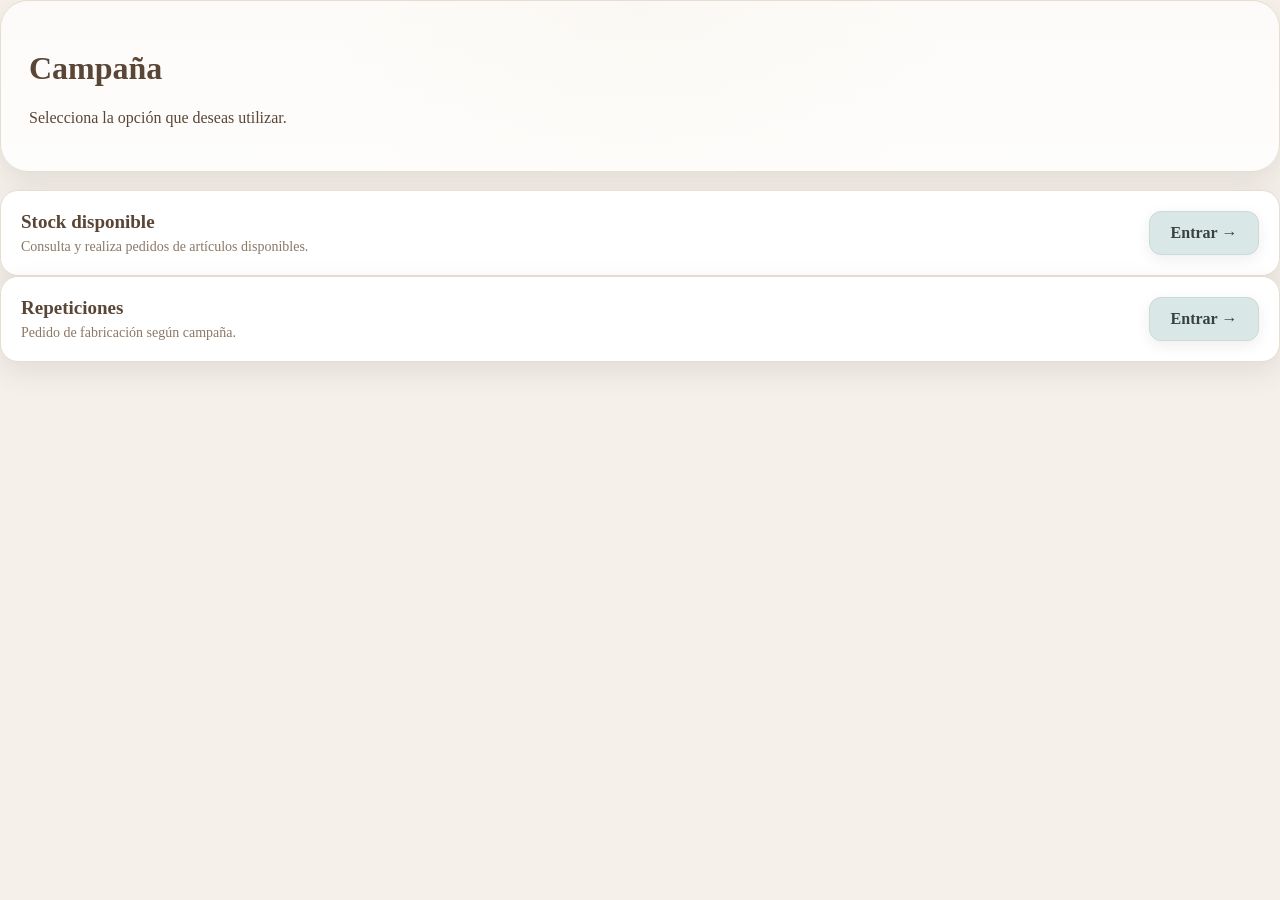
<file: campania.html>
<!DOCTYPE html>
<html lang="es">
<head>
<meta charset="UTF-8">
<meta name="viewport" content="width=device-width, initial-scale=1.0">
<title>Campaña</title>

<link rel="stylesheet" href="css/main.css">
</head>

<body>

<div class="container">

    <div class="hero">
        <h1 id="tituloCampania">Campaña</h1>
        <p id="descripcionCampania">
            Selecciona la opción que deseas utilizar.
        </p>
    </div>

    <div id="opcionesCampania" class="cardsGrid">
    </div>

</div>

<script>

const params = new URLSearchParams(window.location.search);

const coleccion = params.get("coleccion");
const plantilla = params.get("plantilla");

document.getElementById("tituloCampania").textContent =
coleccion || "Campaña";

const contenedor =
document.getElementById("opcionesCampania");

contenedor.innerHTML = `

<div class="card">
    <div class="cardInfo">
        <div class="cardTitle">Stock disponible</div>
        <div class="cardText">
            Consulta y realiza pedidos de artículos disponibles.
        </div>
    </div>

    <a class="button"
       href="pedidos.html?coleccion=${coleccion}&modo=stock&plantilla=${plantilla}">
       Entrar →
    </a>
</div>

<div class="card">
    <div class="cardInfo">
        <div class="cardTitle">Repeticiones</div>
        <div class="cardText">
            Pedido de fabricación según campaña.
        </div>
    </div>

    <a class="button"
       href="pedidos.html?coleccion=${coleccion}&modo=repeticiones&plantilla=${plantilla}">
       Entrar →
    </a>
</div>

`;

</script>

</body>
</html>
</file>
<file: css/main.css>
#avisosBtn{
  position:fixed;
  bottom:20px;
  right:20px;
  width:55px;
  height:55px;
  background:#d8b15f;
  color:white;
  border-radius:50%;
  display:flex;
  align-items:center;
  justify-content:center;
  font-size:22px;
  box-shadow:0 6px 18px rgba(0,0,0,0.2);
  cursor:pointer;
  z-index:9999;
  border:none;
}

#avisosPanel{
  position:fixed;
  bottom:-100%;
  left:0;
  width:100%;
  height:60%;
  background:#fffaf4;
  box-shadow:0 -10px 30px rgba(0,0,0,0.2);
  border-radius:20px 20px 0 0;
  transition:bottom .3s ease;
  z-index:9998;
  overflow:auto;
}

#avisosPanel.activo{
  bottom:0;
}

.avisosContenido{
  padding:20px;
  color:#5a4636;
}

.avisosContenido h3{
  margin:0 0 14px;
  font-size:24px;
  line-height:1.2;
}

.avisosContenido p{
  margin:0 0 12px;
  font-size:16px;
  line-height:1.5;
}

.avisosContenido button{
  border:none;
  border-radius:12px;
  background:linear-gradient(180deg, #e2be6f, #cea24a);
  color:#fff;
  font:inherit;
  font-weight:700;
  padding:12px 18px;
  cursor:pointer;
  box-shadow:0 8px 18px rgba(60,40,25,.10);
}

:root{
  --bg:#f5f1ea;
  --card:#ffffff;
  --ink:#5a4636;
  --muted:#8c7765;
  --line:#e7ddd2;
  --accent:#d8b15f;
  --accent-2:#d9e8e6;
  --shadow:0 10px 28px rgba(60,40,25,.10);
  --radius:18px;
}

*{box-sizing:border-box}

html,body{
  margin:0;
  padding:0;
  min-height:100%;
}

body{
  font-family:Georgia, serif;
  background:var(--bg);
  color:var(--ink);
  -webkit-font-smoothing:antialiased;
  text-rendering:optimizeLegibility;
}

/* SPLASH PREMIUM */
#splash{
  position:fixed;
  inset:0;
  z-index:9999;
  overflow:hidden;
  display:flex;
  align-items:center;
  justify-content:center;
  background:#f5efe6;
  opacity:1;
  visibility:visible;
  transition:opacity .7s ease, visibility .7s ease;
}

#splash.hide{
  opacity:0;
  visibility:hidden;
  pointer-events:none;
}

.splash-bg{
  position:absolute;
  inset:0;
  background-image:url("images/portada-area.jpg");
  background-size:cover;
  background-position:center center;
  transform:scale(1.08);
  filter:blur(18px) saturate(.95) brightness(.9);
}

.splash-bg::after{
  content:"";
  position:absolute;
  inset:0;
  background:
    linear-gradient(180deg, rgba(245,239,230,.18), rgba(245,239,230,.42)),
    rgba(60,40,25,.14);
}

.splash-content{
  position:relative;
  z-index:2;
  width:min(92vw, 760px);
  padding:18px 18px 24px;
  text-align:center;
  display:flex;
  flex-direction:column;
  align-items:center;
  justify-content:center;
}

.splash-photo-wrap{
  width:min(88vw, 520px);
  max-height:58vh;
  border-radius:28px;
  overflow:hidden;
  border:2px solid rgba(255,255,255,.8);
  box-shadow:0 24px 50px rgba(0,0,0,.20);
  background:#efe7dc;
}

.splash-photo{
  display:block;
  width:100%;
  height:auto;
  max-height:58vh;
  object-fit:contain;
}

.splash-copy{
  display:flex;
  flex-direction:column;
  align-items:center;
}

.splash-logo{
  width:84px;
  height:auto;
  margin-top:-14px;
  filter:drop-shadow(0 6px 16px rgba(0,0,0,.18));
}

.splash-brand{
  margin-top:6px;
  font-size:clamp(28px, 4vw, 48px);
  line-height:1;
  color:#7fc3f2;
  text-shadow:0 2px 10px rgba(255,255,255,.35);
  font-weight:600;
}

.splash-title{
  margin:18px 0 10px;
  font-size:clamp(30px, 5vw, 62px);
  line-height:1.05;
  color:#fff;
  text-shadow:0 4px 18px rgba(0,0,0,.22);
}

.splash-text{
  margin:0;
  max-width:680px;
  font-size:clamp(16px, 2.2vw, 24px);
  line-height:1.45;
  color:#fff;
  text-shadow:0 3px 12px rgba(0,0,0,.20);
}

/* AUTH */
#authView{
  display:none;
  width:min(1120px, calc(100% - 28px));
  margin:0 auto;
  padding:18px 0 36px;
}

.authShell{
  min-height:calc(100vh - 54px);
  display:flex;
  align-items:center;
  justify-content:center;
}

.authCard{
  width:min(100%, 980px);
  display:grid;
  grid-template-columns:1.08fr .92fr;
  background:var(--card);
  border:1px solid var(--line);
  border-radius:28px;
  overflow:hidden;
  box-shadow:var(--shadow);
}

.authVisual{
  position:relative;
  min-height:540px;
  background:
    linear-gradient(180deg, rgba(245,239,230,.08), rgba(245,239,230,.22)),
    url("images/portada-area.jpg") center center / cover no-repeat;
}

.authVisual::after{
  content:"";
  position:absolute;
  inset:0;
  background:
    linear-gradient(180deg, rgba(60,40,25,.12), rgba(60,40,25,.18)),
    linear-gradient(135deg, rgba(216,177,95,.14), rgba(217,232,230,.08));
}

.authVisualInner{
  position:absolute;
  inset:auto 24px 24px 24px;
  z-index:2;
  background:rgba(255,255,255,.78);
  border:1px solid rgba(255,255,255,.72);
  border-radius:22px;
  padding:18px;
  backdrop-filter:blur(12px);
  -webkit-backdrop-filter:blur(12px);
}

.authVisualLogo{
  width:66px;
  height:auto;
  display:block;
  margin-bottom:10px;
}

.authVisualBrand{
  margin:0 0 6px;
  font-size:28px;
  line-height:1.05;
}

.authVisualText{
  margin:0;
  color:var(--muted);
  font-size:15px;
  line-height:1.5;
}

.authPanel{
  padding:30px 26px;
  display:flex;
  flex-direction:column;
  justify-content:center;
  background:
    linear-gradient(180deg, rgba(255,255,255,.86), rgba(255,255,255,.96)),
    radial-gradient(circle at top, rgba(216,177,95,.12), transparent 50%);
}

.authHeader{
  margin-bottom:18px;
}

.authTitle{
  margin:0 0 6px;
  font-size:clamp(28px, 4vw, 40px);
  line-height:1.05;
}

.authSubtitle{
  margin:0;
  color:var(--muted);
  font-size:15px;
  line-height:1.5;
}

.authTabs{
  display:flex;
  gap:8px;
  flex-wrap:wrap;
  margin:0 0 16px;
}

.authTab{
  border:1px solid var(--line);
  background:#fff;
  color:var(--ink);
  border-radius:999px;
  padding:10px 14px;
  font:inherit;
  cursor:pointer;
  box-shadow:0 4px 14px rgba(60,40,25,.06);
}

.authTab.active{
  background:var(--accent-2);
  border-color:#cadad8;
  color:#38413f;
  font-weight:700;
}

.authForm{
  display:none;
}

.authForm.active{
  display:block;
}

.field{
  margin-bottom:14px;
}

.label{
  display:block;
  margin:0 0 8px;
  font-size:14px;
  color:var(--ink);
}

.input{
  width:100%;
  border:1px solid var(--line);
  background:#fff;
  color:var(--ink);
  border-radius:14px;
  padding:13px 14px;
  font:inherit;
  outline:none;
  box-shadow:inset 0 1px 0 rgba(255,255,255,.4);
}

.input:focus{
  border-color:#d9c29a;
  box-shadow:0 0 0 3px rgba(216,177,95,.14);
}

.authButton{
  width:100%;
  border:none;
  border-radius:14px;
  background:linear-gradient(180deg, #e2be6f, #cea24a);
  color:#fff;
  font:inherit;
  font-weight:700;
  padding:13px 16px;
  cursor:pointer;
  box-shadow:var(--shadow);
}

.authButton.secondary{
  background:#fff;
  color:var(--ink);
  border:1px solid var(--line);
  box-shadow:0 4px 14px rgba(60,40,25,.06);
}

.authActions{
  display:grid;
  gap:10px;
}

.authMeta{
  margin-top:14px;
  color:var(--muted);
  font-size:14px;
  line-height:1.45;
}

.authSwitch{
  margin-top:14px;
  font-size:14px;
  color:var(--muted);
}

.linkButton{
  border:none;
  background:none;
  padding:0;
  margin:0;
  color:#7da6a1;
  font:inherit;
  cursor:pointer;
  text-decoration:underline;
}

.message{
  display:none;
  margin:0 0 14px;
  padding:12px 14px;
  border-radius:14px;
  font-size:14px;
  line-height:1.45;
  border:1px solid transparent;
}

.message.show{
  display:block;
}

.message.error{
  background:#fff3f1;
  border-color:#f0d3cf;
  color:#8a4c44;
}

.message.success{
  background:#f4faf8;
  border-color:#d4e7df;
  color:#47685f;
}

/* APP */
#app{
  display:none;
  width:min(1120px, calc(100% - 28px));
  margin:0 auto;
  padding:18px 0 36px;
}

.topbar{
  position:sticky;
  top:0;
  z-index:50;
  backdrop-filter:blur(12px);
  -webkit-backdrop-filter:blur(12px);
  background:rgba(245,241,234,.82);
  border:1px solid rgba(231,221,210,.95);
  box-shadow:0 8px 24px rgba(80,58,41,.08);
  border-radius:22px;
  padding:12px;
  margin:12px 0 18px;
}

.topbarRow{
  display:flex;
  align-items:center;
  justify-content:space-between;
  gap:12px;
  flex-wrap:wrap;
}

.brand{
  display:flex;
  align-items:center;
  gap:12px;
  min-width:0;
}

.logo{
  width:52px;
  height:52px;
  object-fit:contain;
  flex:0 0 auto;
}

.brandText{
  min-width:0;
}

.title{
  font-size:clamp(24px, 4vw, 34px);
  line-height:1.05;
  font-weight:700;
  margin:0 0 4px;
}

.subtitle{
  font-size:clamp(14px, 2vw, 17px);
  color:var(--muted);
  margin:0;
}

.topActions{
  display:flex;
  align-items:center;
  gap:10px;
  flex-wrap:wrap;
}

.selectWrap{
  position:relative;
}

.langSelect{
  appearance:none;
  -webkit-appearance:none;
  border:1px solid var(--line);
  background:#fff;
  color:var(--ink);
  border-radius:12px;
  padding:10px 38px 10px 12px;
  font:inherit;
  cursor:pointer;
  min-width:170px;
  box-shadow:var(--shadow);
}

.selectWrap::after{
  content:"▾";
  position:absolute;
  right:12px;
  top:50%;
  transform:translateY(-50%);
  pointer-events:none;
  color:var(--muted);
  font-size:13px;
}

.installBtn{
  display:none;
  border:none;
  border-radius:12px;
  background:linear-gradient(180deg, #e2be6f, #cea24a);
  color:#fff;
  font:inherit;
  font-weight:700;
  padding:10px 16px;
  cursor:pointer;
  box-shadow:var(--shadow);
}

.installBtn.show{
  display:inline-flex;
  align-items:center;
  justify-content:center;
}

.installHint{
  display:none;
  font-size:13px;
  color:var(--muted);
  margin-top:8px;
}

.logoutBtn{
  display:inline-flex;
  align-items:center;
  justify-content:center;
  border:1px solid var(--line);
  border-radius:12px;
  background:#fff;
  color:var(--ink);
  font:inherit;
  font-weight:700;
  padding:10px 16px;
  cursor:pointer;
  box-shadow:var(--shadow);
}

.userBadge{
  display:none;
  align-items:center;
  gap:8px;
  padding:10px 12px;
  background:#fff;
  border:1px solid var(--line);
  border-radius:12px;
  box-shadow:var(--shadow);
  color:var(--muted);
  font-size:14px;
}

.userBadge.show{
  display:inline-flex;
}

.hero{
  background:
    linear-gradient(180deg, rgba(255,255,255,.72), rgba(255,255,255,.84)),
    radial-gradient(circle at top, rgba(216,177,95,.16), transparent 48%);
  border:1px solid var(--line);
  border-radius:28px;
  padding:24px;
  box-shadow:var(--shadow);
  margin-bottom:18px;
}

.heroTitle{
  margin:0 0 8px;
  font-size:clamp(28px, 4.5vw, 50px);
  line-height:1.03;
}

.heroText{
  margin:0;
  color:var(--muted);
  font-size:clamp(15px, 2vw, 19px);
  max-width:760px;
}

.sectionTitle{
  margin:26px 0 10px;
  color:#7da6a1;
  letter-spacing:2px;
  font-size:13px;
  font-weight:700;
}

.grid{
  display:grid;
  grid-template-columns:1fr;
  gap:16px;
}

.card{
  background:var(--card);
  padding:20px;
  border-radius:18px;
  border:1px solid var(--line);
  display:flex;
  justify-content:space-between;
  align-items:center;
  gap:16px;
  box-shadow:var(--shadow);
}

.cardInfo{
  min-width:0;
  flex:1;
  padding-right:16px;
}
.cardTitle{
  font-size:19px;
  font-weight:700;
  margin:0 0 6px;
}

.cardText{
  font-size:14px;
  color:var(--muted);
  margin:0;
}

.button{
  background:var(--accent-2);
  padding:12px 16px;
  border-radius:12px;
  text-decoration:none;
  color:#38413f;
  white-space:nowrap;
  font-weight:700;

flex-shrink:0;
margin-left:auto;
 width:110px;
text-align:center;
display:inline-block;
text-align:center;
  border:1px solid #cadad8;
  transition:transform .15s ease, box-shadow .15s ease, background .15s ease;
  box-shadow:0 4px 14px rgba(60,40,25,.08);
  cursor:pointer;
}

.button:hover{
  transform:translateY(-1px);
  background:#d1e3e0;
}

.footerNote{
  text-align:center;
  color:var(--muted);
  font-size:14px;
  margin-top:24px;
}

/* MIS PEDIDOS */
.ordersPanel{
  display:none;
  margin-top:18px;
  background:
    linear-gradient(180deg, rgba(255,255,255,.72), rgba(255,255,255,.9)),
    radial-gradient(circle at top, rgba(216,177,95,.12), transparent 48%);
  border:1px solid var(--line);
  border-radius:28px;
  padding:20px;
  box-shadow:var(--shadow);
}

.ordersPanel.show{
  display:block;
}

.ordersPanelHead{
  display:flex;
  align-items:center;
  justify-content:space-between;
  gap:12px;
  flex-wrap:wrap;
  margin-bottom:14px;
}

.ordersPanelTitle{
  margin:0;
  font-size:clamp(24px, 4vw, 34px);
  line-height:1.08;
}

.ordersPanelText{
  margin:6px 0 0;
  color:var(--muted);
  font-size:15px;
  line-height:1.5;
}

.ordersPanelActions{
  display:flex;
  gap:10px;
  flex-wrap:wrap;
}

.ghostBtn{
  border:1px solid var(--line);
  background:#fff;
  color:var(--ink);
  border-radius:12px;
  padding:10px 14px;
  font:inherit;
  font-weight:700;
  cursor:pointer;
  box-shadow:0 4px 14px rgba(60,40,25,.06);
}

.ordersLoading,
.ordersEmpty{
  color:var(--muted);
  font-size:15px;
  padding:10px 0 4px;
}

.ordersList{
  display:grid;
  gap:14px;
}

.orderItem{
  background:#fff;
  border:1px solid var(--line);
  border-radius:18px;
  padding:16px;
  box-shadow:0 8px 18px rgba(60,40,25,.05);
}

.orderHead{
  display:flex;
  align-items:flex-start;
  justify-content:space-between;
  gap:14px;
  flex-wrap:wrap;
}

.orderMeta{
  display:grid;
  gap:6px;
}

.orderId{
  font-size:18px;
  font-weight:700;
  margin:0;
}

.orderDate,
.orderType,
.orderClient{
  color:var(--muted);
  font-size:14px;
  margin:0;
}

.orderRight{
  display:flex;
  flex-direction:column;
  align-items:flex-end;
  gap:10px;
}

.orderTotal{
  font-size:18px;
  font-weight:700;
}

.orderDetail{
  display:none;
  margin-top:14px;
  padding-top:14px;
  border-top:1px solid var(--line);
}

.orderDetail.show{
  display:block;
}

.orderDetailBox{
  background:#fbf8f3;
  border:1px solid var(--line);
  border-radius:14px;
  padding:14px;
  overflow:auto;
}

.orderDetailPre{
  margin:0;
  white-space:pre-wrap;
  word-break:break-word;
  font-family:ui-monospace, SFMono-Regular, Menlo, Consolas, monospace;
  font-size:13px;
  color:var(--ink);
}

/* Tablets */
@media (min-width:700px){
  .grid{
    grid-template-columns:1fr 1fr;
  }
}

/* Desktop */
@media (min-width:980px){
  #app,
  #authView{
    padding-top:24px;
  }

  .hero{
    padding:28px;
  }
}

/* móvil */
@media (max-width:860px){
  .authCard{
    grid-template-columns:1fr;
  }

  .authVisual{
    min-height:280px;
  }
}

@media (max-width:640px){
  #app,
  #authView{
    width:min(100% - 16px, 1120px);
    padding-top:10px;
  }

  .topbar{
    border-radius:18px;
    padding:10px;
    margin-top:8px;
  }

  .topbarRow{
    align-items:stretch;
  }

  .brand{
    width:100%;
  }

  .topActions{
    width:100%;
    display:grid;
    grid-template-columns:1fr;
  }

  .langSelect,
  .installBtn,
  .logoutBtn{
    width:100%;
  }

  .userBadge{
    width:100%;
    justify-content:center;
  }

  .hero{
    border-radius:22px;
    padding:18px;
  }

  .card{
    flex-direction:column;
    align-items:flex-start;
  }

 .splash-content .button{
  width:100%;
  text-align:center;
}

  .splash-content{
    width:min(94vw, 760px);
    padding:14px 14px 20px;
  }

  .splash-photo-wrap{
    width:min(92vw, 520px);
    max-height:50vh;
    border-radius:22px;
  }

  .splash-photo{
    max-height:50vh;
  }

  .splash-logo{
    width:72px;
  }

  .splash-title{
    margin-top:14px;
  }

  .authPanel{
    padding:22px 18px;
  }

  .authVisualInner{
    inset:auto 16px 16px 16px;
  }

  .orderRight{
    align-items:flex-start;
  }

  #avisosPanel{
    height:68%;
  }
}

/* horizontal */
@media (orientation:landscape){
  .splash-content{
    width:min(94vw, 1100px);
    display:grid;
    grid-template-columns:minmax(280px, 420px) 1fr;
    align-items:center;
    gap:28px;
    text-align:left;
  }

  .splash-photo-wrap{
    width:100%;
    max-height:74vh;
    margin:0;
  }

  .splash-photo{
    max-height:74vh;
  }

  .splash-logo{
    margin-top:0;
  }

  .splash-copy{
    align-items:flex-start;
  }

  .splash-brand,
  .splash-title,
  .splash-text{
    text-align:left;
  }
}

/* RTL Arabic */
html[dir="rtl"] body{
  font-family:Georgia, serif;
}

html[dir="rtl"] .brand,
html[dir="rtl"] .topActions,
html[dir="rtl"] .card,
html[dir="rtl"] .splash-content,
html[dir="rtl"] .splash-copy,
html[dir="rtl"] .authCard,
html[dir="rtl"] .authTabs,
html[dir="rtl"] .authPanel,
html[dir="rtl"] .authVisualInner,
html[dir="rtl"] .ordersPanelHead,
html[dir="rtl"] .orderHead{
  direction:rtl;
}

html[dir="rtl"] .selectWrap::after{
  right:auto;
  left:12px;
}

html[dir="rtl"] .splash-brand,
html[dir="rtl"] .splash-title,
html[dir="rtl"] .splash-text,
html[dir="rtl"] .authTitle,
html[dir="rtl"] .authSubtitle,
html[dir="rtl"] .authVisualBrand,
html[dir="rtl"] .authVisualText,
html[dir="rtl"] .ordersPanelTitle,
html[dir="rtl"] .ordersPanelText{
  text-align:right;
}

html[dir="rtl"] .orderRight{
  align-items:flex-start;
}
.dualLogo{
  display:flex;
  align-items:center;
  gap:18px;
  flex-wrap:wrap;
}

.logoAbuela,
.logoNavy {
  width: 110px;
  height: 110px;
  object-fit: contain;
  display: block;
}

@media(max-width:640px){

  .dualLogo{
    gap:12px;
  }

  .logoAbuela,
.logoNavy {
  width: 90px;
  height: 90px;
}
</file>
